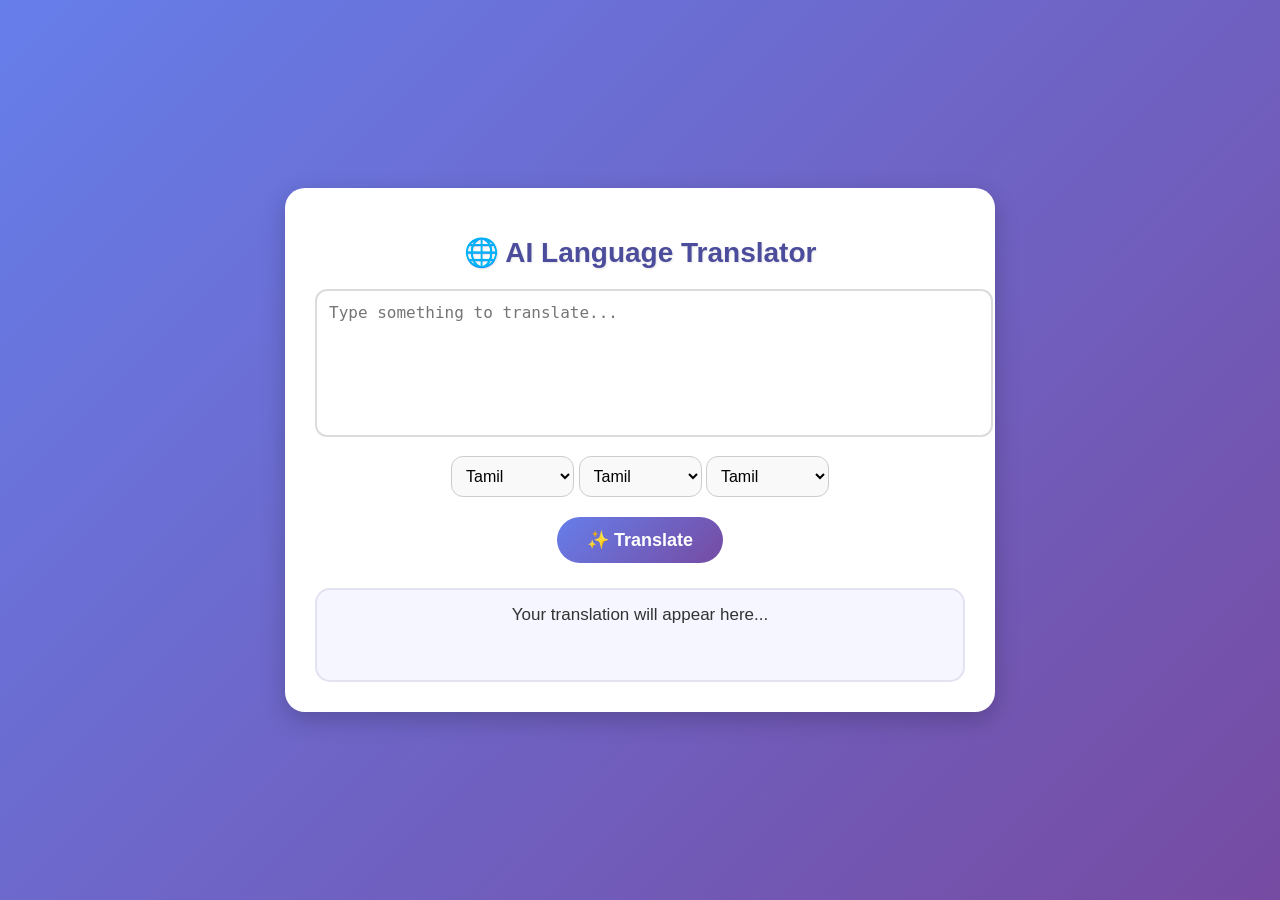
<file: micro project/index.html>
<!DOCTYPE html>
<html lang="en">
<head>
  <meta charset="UTF-8" />
  <title>ML Language Translator</title>
  <style>
    /* Background Styling */
    body {
      font-family: "Segoe UI", Tahoma, Geneva, Verdana, sans-serif;
      background: linear-gradient(135deg, #667eea, #764ba2);
      margin: 0;
      padding: 0;
      display: flex;
      justify-content: center;
      align-items: center;
      height: 100vh;
    }

    /* Card Container */
    .translator-card {
      background: #fff;
      border-radius: 20px;
      box-shadow: 0px 8px 25px rgba(0, 0, 0, 0.2);
      padding: 30px;
      max-width: 650px;
      width: 100%;
      text-align: center;
      animation: fadeIn 1s ease-in-out;
    }

    /* Title */
    h1 {
      margin-bottom: 20px;
      font-size: 28px;
      color: #4c4c9d;
      text-shadow: 1px 1px 2px rgba(0,0,0,0.1);
    }

    /* Input Area */
    textarea {
      width: 100%;
      height: 120px;
      border: 2px solid #dcdcdc;
      border-radius: 12px;
      padding: 12px;
      font-size: 16px;
      resize: none;
      transition: 0.3s;
    }

    textarea:focus {
      border-color: #667eea;
      outline: none;
      box-shadow: 0px 0px 8px rgba(102, 126, 234, 0.5);
    }

    /* Dropdown */
    select {
      margin-top: 15px;
      padding: 10px;
      font-size: 16px;
      border-radius: 12px;
      border: 1px solid #ccc;
      background: #f9f9f9;
      transition: 0.3s;
    }

    select:hover {
      border-color: #764ba2;
    }

    /* Button */
    button {
      margin-top: 20px;
      padding: 12px 30px;
      font-size: 18px;
      font-weight: bold;
      border: none;
      border-radius: 25px;
      background: linear-gradient(135deg, #667eea, #764ba2);
      color: white;
      cursor: pointer;
      transition: transform 0.2s, box-shadow 0.3s;
    }

    button:hover {
      transform: scale(1.05);
      box-shadow: 0px 6px 15px rgba(118, 75, 162, 0.4);
    }

    /* Output Box */
    #output {
      margin-top: 25px;
      padding: 15px;
      background: #f5f6ff;
      border: 2px solid #e2e2f0;
      border-radius: 15px;
      font-size: 17px;
      font-weight: 500;
      color: #333;
      min-height: 60px;
      white-space: pre-wrap;
    }

    /* Fade In Animation */
    @keyframes fadeIn {
      from {opacity: 0; transform: translateY(20px);}
      to {opacity: 1; transform: translateY(0);}
    }
  </style>
</head>
<body>
  <div class="translator-card">
    <h1>🌐 AI Language Translator</h1>
    <textarea id="inputText" placeholder="Type something to translate..."></textarea>
    <br/>
    <select id="languageSelect">
      <option value="ta">Tamil</option>
      <option value="te">Telegu</option>
      <option value="kn">Kannada</option>
      <option value="hi">Hindi</option>
      <option value="ml">Malaiyalam</option>
    </select>

    <select id="languageSelect">
      <option value="ta">Tamil</option>
      <option value="te">Telegu</option>
      <option value="kn">Kannada</option>
      <option value="hi">Hindi</option>
      <option value="ml">Malaiyalam</option>
    </select>

    <select id="languageSelect">
      <option value="ta">Tamil</option>
      <option value="te">Telegu</option>
      <option value="kn">Kannada</option>
      <option value="hi">Hindi</option>
      <option value="ml">Malaiyalam</option>
    </select>
    <br/>
    <button onclick="translateText()">✨ Translate</button>

    <div id="output">Your translation will appear here...</div>
  </div>

  <script>
    async function translateText() {
      const text = document.getElementById('inputText').value;
      const targetLanguage = document.getElementById('languageSelect').value;
      if (!text) {
        alert("⚠️ Please enter some text.");
        return;
      }
      const response = await fetch('http://localhost:8000/translate/', {
        method: 'POST',
        headers: {'Content-Type': 'application/json'},
        body: JSON.stringify({text, target_language: targetLanguage})
      });
      const data = await response.json();
      document.getElementById('output').innerText = data.translated_text || "❌ Translation failed.";
    }
  </script>
</body>
</html>
</file>
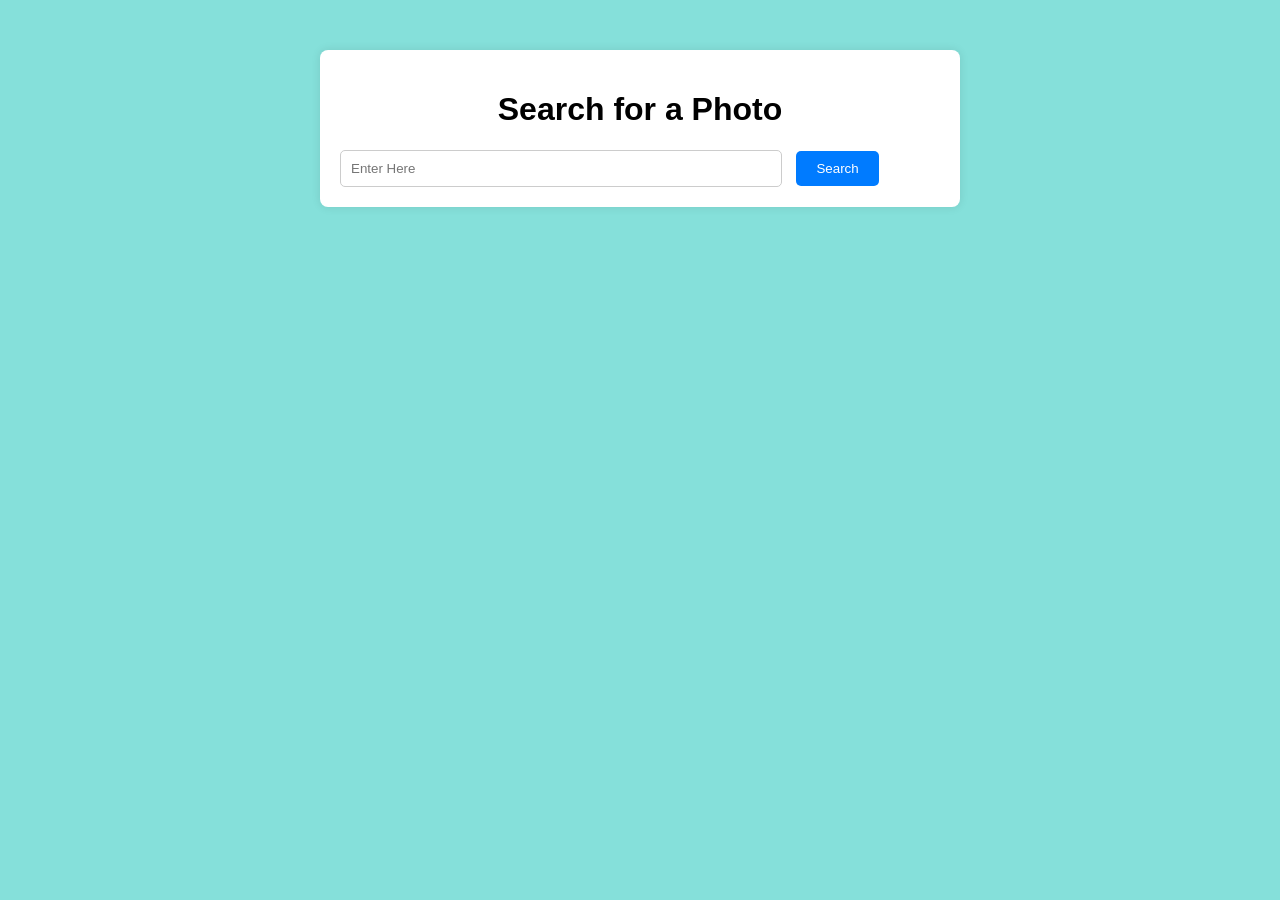
<file: micro project/e commerce website search engine.html>
<!DOCTYPE html>
<html lang="en">
<head>
<meta charset="UTF-8">
<meta name="viewport" content="width=device-width, initial- scale=1.0">
<title>Photo Search</title>
<style>
body {
font-family: Arial, sans-serif; margin: 0;
padding: 0;
background-color: #85e0da;
}
.container {
max-width: 600px; margin: 50px auto; padding: 20px; background-color: #fff; border-radius: 8px;
box-shadow: 0 0 10px rgba(0, 0, 0, 0.1);
}
h1 {
text-align: center;
}
input[type="text"] { width: 70%; padding: 10px; margin-right: 10px; border-radius: 5px;
border: 1px solid #ccc;
}
input[type="submit"] { padding: 10px 20px; border: none;
background-color: #007bff;
color: #fff;
border-radius: 5px; cursor: pointer;
}
input[type="submit"]:hover { background-color: #0056b3;
}
</style>
</head>
<body>
<div class="container">
<h1>Search for a Photo</h1>
<form id="searchForm">       
<input type="text" id="searchInput" placeholder="Enter Here">
<input type="submit" value="Search">
</form>
<div id="searchResults"></div>
</div><br><br>
<script> document.getElementById('searchForm').addEventListener('submit',
function(e) {
e.preventDefault(); var fileName =
document.getElementById('searchInput').value.trim();
if (fileName !== '') {
var img = new  Image(); img.src = fileName; img.onerror = function() {
alert('Image not found!'); }; document.getElementById('searchResults').innerHTML = ''; document.getElementById('searchResults').appendChild(img);
} else {
alert('Please enter a file name.');
}
});
</script>
</body>
</html>
</file>
